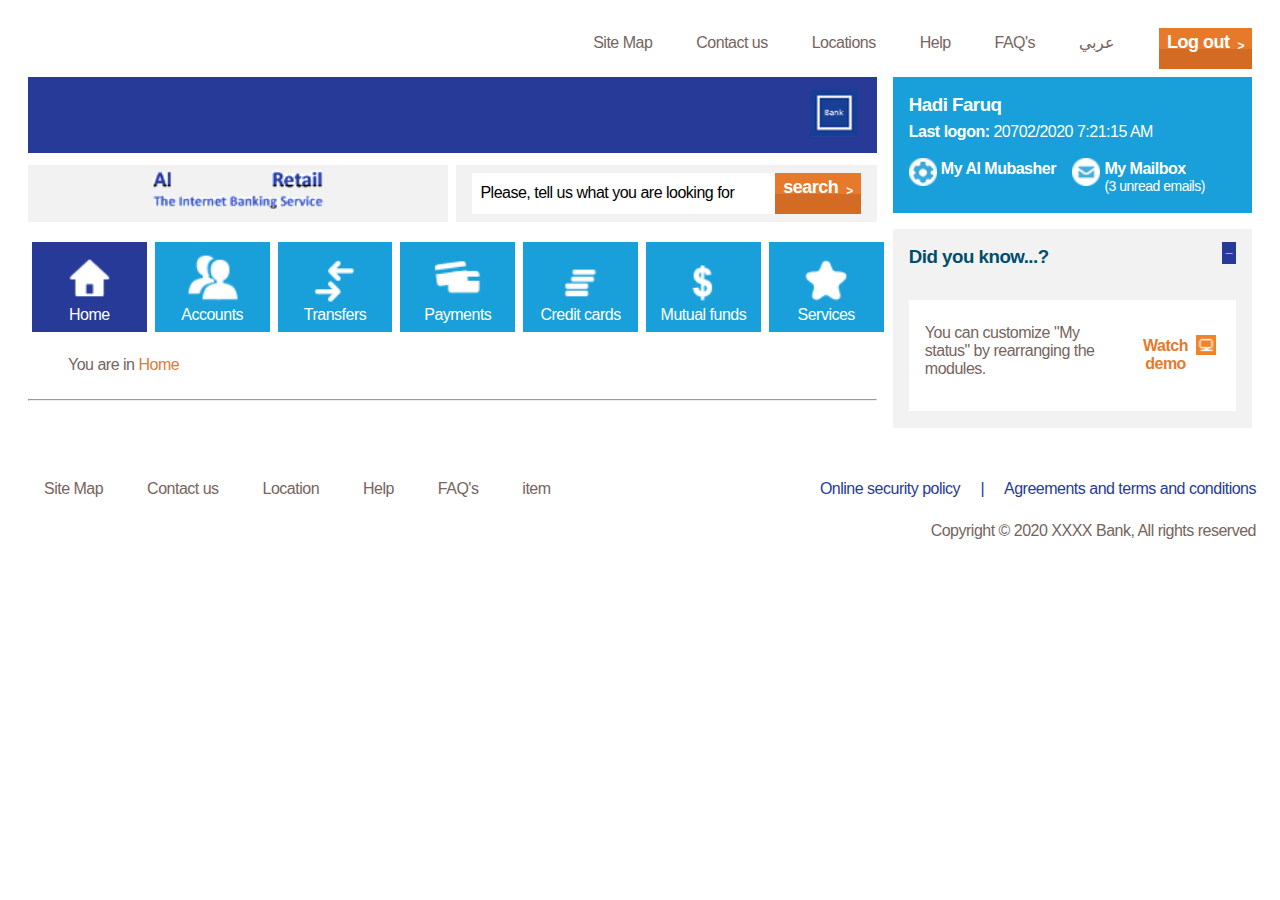
<file: index.html>
<!DOCTYPE html>
<html>
    <head>
        <meta charset="utf-8">
        <meta http-equiv="X-UA-Compatible" content="IE=edge">
        <title></title>
        <meta name="description" content="">
        <meta name="viewport" content="width=device-width, initial-scale=1">
        <link rel="stylesheet" href="css/index.css">
        <!--[if lt IE]>
            <link rel="stylesheet" type="text/css" href="index_ie.css" />
        <![endif]-->
    </head>
    <body>
        <!--[if lt IE 7]>
            <p class="browsehappy">You are using an <strong>outdated</strong> browser. Please <a href="#">upgrade your browser</a> to improve your experience.</p>
        <![endif]-->
        <div class="container--main-container">
            <header class="header">
                <nav class="main-nav">
                    <ul class="list">
                        <li class="list__item">
                            <a href="#">Site Map</a>
                        </li>
                        <li class="list__item">
                            <a href="#">Contact us</a>
                        </li>
                        <li class="list__item">
                            <a href="#">Locations</a>
                        </li>
                        <li class="list__item">
                            <a href="#">Help</a>
                        </li>
                        <li class="list__item">
                            <a href="#">FAQ's</a>
                        </li>
                        <li class="list__item">
                            <a href="#">عربي</a>
                        </li>
                        <li class="list__item">
                            <a href="#" class="button button--has-caret">Log out</a>
                        </li>
                    </ul>
                </nav>
            </header>
            <main class="page">
                <div class="row row--page">
                    <div class="col col-8">
                        <section class="content">
                            <div class="content__bank-header logo-banner--dark">
                                <img alt="Logo Bank" class="bank-header__img" src="./assets/logo_bank.png">
                            </div>
                            <div class="row content__sub-header">
                                <div class="col content__sub-header-content content__slogan-img-container">
                                    <div class="bg-grey min-h-100">
                                        <img alt="Logo Bank 2" class="content__slogan-image" src="./assets/logo_bank2.png">
                                    </div>
                                </div>
                                <div class="col content__sub-header-content">
                                    <div class="bg-grey min-h-100 content__search-box">
                                        <div class="searchbar">
                                            <input placeholder="Please, tell us what you are looking for" type="text">
                                            <button class="button button--has-caret">search</button>
                                        </div>
                                    </div>
                                </div>
                            </div>
                            <ul class="super-menu list row">
                                <li class="list__item col">
                                    <a class="button-navigation-item active" href="#">
                                        <img alt="Home" class="d-block button-navigation-item__image" src="./assets/i-nav1.png">
                                        <span>Home</span>
                                    </a>
                                </li>
                                <li class="list__item col">
                                    <a class="button-navigation-item" href="#">
                                        <img alt="Accounts" class="d-block button-navigation-item__image" src="./assets/i-nav2.png">
                                        <span>Accounts</span>
                                    </a>
                                </li>
                                <li class="list__item col">
                                    <a class="button-navigation-item" href="#">
                                        <img alt="Transfers" class="d-block button-navigation-item__image" src="./assets/i-nav3.png">
                                        <span>Transfers</span>
                                    </a>
                                </li>
                                <li class="list__item col">
                                    <a class="button-navigation-item" href="#">
                                        <img alt="Payments" class="d-block button-navigation-item__image" src="./assets/i-nav4.png">
                                        <span>Payments</span>
                                    </a>
                                </li>
                                <li class="list__item col">
                                    <a class="button-navigation-item" href="#">
                                        <img alt="Credit cards" class="d-block button-navigation-item__image" src="./assets/i-nav5.png">
                                        <span>Credit cards</span>
                                    </a>
                                </li>
                                <li class="list__item col">
                                    <a class="button-navigation-item" href="#">
                                        <img alt="Mutual funds" class="d-block button-navigation-item__image" src="./assets/i-nav6.png">
                                        <span>Mutual funds</span>
                                    </a>
                                </li>
                                <li class="list__item col">
                                    <a class="button-navigation-item" href="#">
                                        <img alt="Services" class="d-block button-navigation-item__image" src="./assets/i-nav7.png">
                                        <span>Services</span>
                                    </a>
                                </li>
                            </ul>
                            <div class="content__breadcrumb">
                                <span>You are in </span>
                                <ul class="breadcrumb">
                                    <li><span class="breadcrumb__item--current">Home</span></li>
                                  </ul>
                            </div>
                            <hr>
                        </section>
                    </div>
                    <div class="col">
                        <aside class="sidebar">
                            <div class="banner--dark">
                                <h3>Hadi Faruq</h3>
                                <p class="banner__info"><b>Last logon:</b> 20702/2020 7:21:15 AM</p>
                                <div class="d-flex">
                                    <button class="button-icon-special button button--transparent color-white">
                                        <img role="none" class="button-icon-special__icon" src="./assets/b-cr-img1.png">
                                        <span class="button-icon-special__text">My Al Mubasher</span>
                                    </button>
                                    <button class="button-icon-special button button--transparent color-white">
                                        <img role="none" class="button-icon-special__icon" src="./assets/b-cr-img2.png">
                                        <span class="button-icon-special__text">My Mailbox</br><span class="button-icon-special__sub-text">(3 unread emails)</span></span>
                                    </button>
                                </div>
                            </div>
                            <div class="banner">
                                <h3 class="banner__header banner__header--big-margin banner__header--marengo">Did you know...?</h3>
                                <div class="banner__content-white">
                                    <div class="row">
                                        <div class="col banner__customize-my-status">
                                            <p>You can customize "My status" by rearranging the modules.</p>
                                        </div>
                                        <div class="col d-flex align-items-center justify-end ">
                                            <a class="watch-demo button-icon-special" href="#">
                                                <span class="button-icon-special__text">Watch demo</span>
                                                <img role="none" class="button-icon-special__icon" src="./assets/i-w-watch.png">
                                            </a>
                                        </div>
                                    </div>
                                </div>
                            </div>
                        </aside>
                    </div>
                </div>
            </main>
        </div>
        <footer class="footer">
            <div class="container">
                <div class="row">
                    <div class="col">
                        <nav>
                            <ul class="list">
                                <li class="list__item">
                                    <a href="#">Site Map</a>
                                </li>
                                <li class="list__item">
                                    <a href="#">Contact us</a>
                                </li>
                                <li class="list__item">
                                    <a href="#">Location</a>
                                </li>
                                <li class="list__item">
                                    <a href="#">Help</a>
                                </li>
                                <li class="list__item">
                                    <a href="#">FAQ's</a>
                                </li>
                                <li class="list__item">
                                    <a href="#">item</a>
                                </li>
                            </ul>
                        </nav>
                    </div>
                    <div class="col">
                        <nav>
                            <ul class="conditions-list list list--has-separator list--blue">
                                <li class="list__item">
                                    <a href="#">Online security policy</a>
                                </li>
                                <li class="list__item">
                                    <a href="#">Agreements and terms and conditions</a>
                                </li>
                            </ul>
                        </nav>
                        <p class="copyright">
                            Copyright © 2020 XXXX Bank, All rights reserved
                        </p>
                    </div>
                </div>
            </div>
        </footer>


        <script src="./js/index.js" async defer></script>
    </body>
</html>
</file>
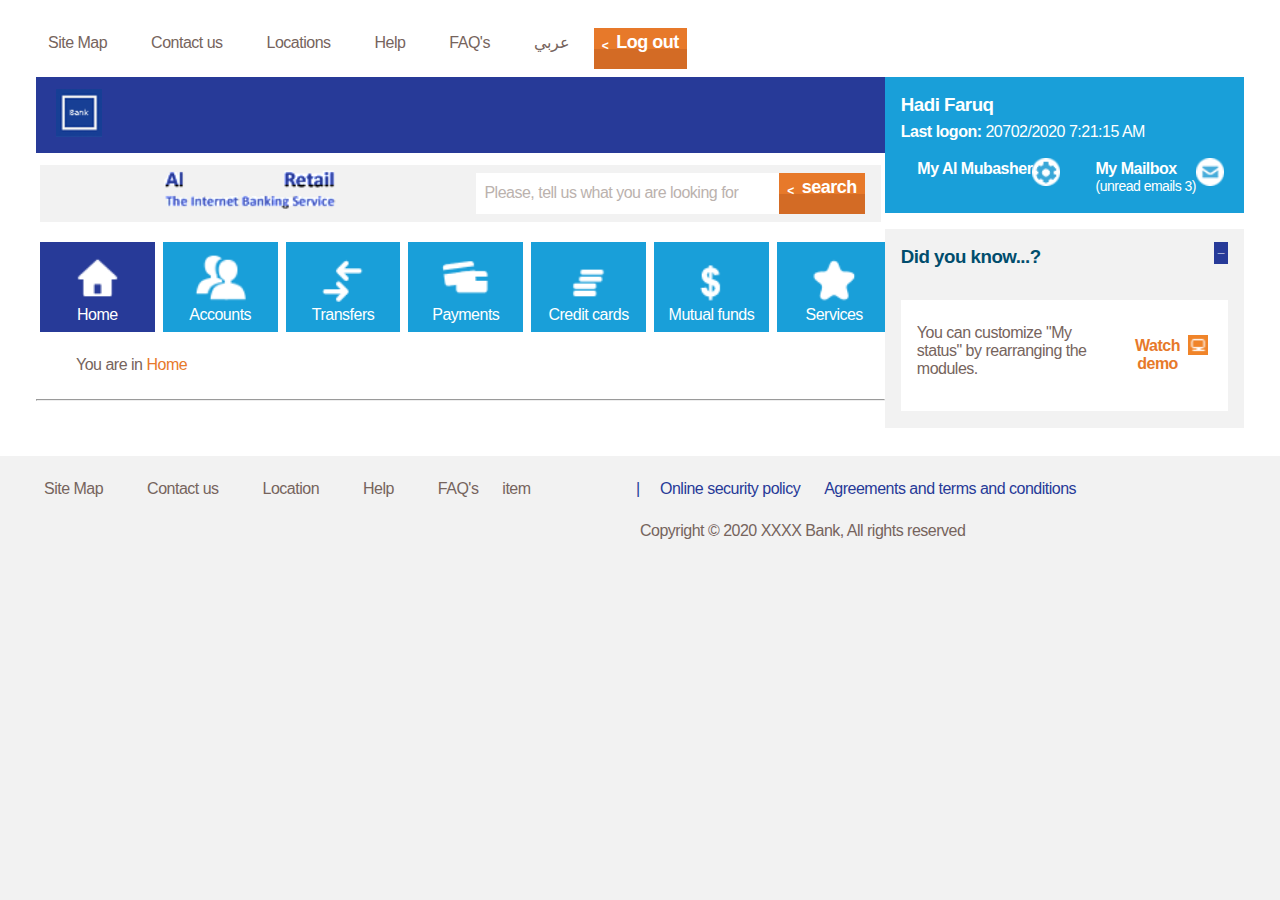
<file: index_rtl.html>
<!DOCTYPE html>
<html>
    <head>
        <meta charset="utf-8">
        <meta http-equiv="X-UA-Compatible" content="IE=edge">
        <title></title>
        <meta name="description" content="">
        <meta name="viewport" content="width=device-width, initial-scale=1">
        <link rel="stylesheet" href="css/index_rtl.css">
        <!--[if IE]>
            <link rel="stylesheet" type="text/css" href="index_ie_rtl.css" />
        <![endif]-->
    </head>
    <body>
        <!--[if lt IE 7]>
            <p class="browsehappy">You are using an <strong>outdated</strong> browser. Please <a href="#">upgrade your browser</a> to improve your experience.</p>
        <![endif]-->
        <div class="container--main-container">
            <header class="header">
                <nav class="main-nav">
                    <ul class="list">
                        <li class="list__item">
                            <a href="#">Site Map</a>
                        </li>
                        <li class="list__item">
                            <a href="#">Contact us</a>
                        </li>
                        <li class="list__item">
                            <a href="#">Locations</a>
                        </li>
                        <li class="list__item">
                            <a href="#">Help</a>
                        </li>
                        <li class="list__item">
                            <a href="#">FAQ's</a>
                        </li>
                        <li class="list__item">
                            <a href="#">عربي</a>
                        </li>
                        <li class="list__item">
                            <a href="#" class="button button--has-caret">Log out</a>
                        </li>
                    </ul>
                </nav>
            </header>
            <main class="page">
                <div class="row row--page">
                    <div class="col col-8">
                        <section class="content">
                            <div class="content__bank-header logo-banner--dark">
                                <img alt="Logo Bank" class="bank-header__img" src="./assets/logo_bank.png">
                            </div>
                            <div class="row content__sub-header">
                                <div class="col content__sub-header-content content__slogan-img-container">
                                    <div class="bg-grey min-h-100">
                                        <img alt="Logo Bank 2" class="content__slogan-image" src="./assets/logo_bank2.png">
                                    </div>
                                </div>
                                <div class="col content__sub-header-content">
                                    <div class="bg-grey min-h-100 content__search-box">
                                        <div class="searchbar">
                                            <input placeholder="Please, tell us what you are looking for" type="text">
                                            <button class="button button--has-caret">search</button>
                                        </div>
                                    </div>
                                </div>
                            </div>
                            <ul class="super-menu list row">
                                <li class="list__item col">
                                    <a class="button-navigation-item active" href="#">
                                        <img alt="Home" class="d-block button-navigation-item__image" src="./assets/i-nav1.png">
                                        <span>Home</span>
                                    </a>
                                </li>
                                <li class="list__item col">
                                    <a class="button-navigation-item" href="#">
                                        <img alt="Accounts" class="d-block button-navigation-item__image" src="./assets/i-nav2.png">
                                        <span>Accounts</span>
                                    </a>
                                </li>
                                <li class="list__item col">
                                    <a class="button-navigation-item" href="#">
                                        <img alt="Transfers" class="d-block button-navigation-item__image" src="./assets/i-nav3.png">
                                        <span>Transfers</span>
                                    </a>
                                </li>
                                <li class="list__item col">
                                    <a class="button-navigation-item" href="#">
                                        <img alt="Payments" class="d-block button-navigation-item__image" src="./assets/i-nav4.png">
                                        <span>Payments</span>
                                    </a>
                                </li>
                                <li class="list__item col">
                                    <a class="button-navigation-item" href="#">
                                        <img alt="Credit cards" class="d-block button-navigation-item__image" src="./assets/i-nav5.png">
                                        <span>Credit cards</span>
                                    </a>
                                </li>
                                <li class="list__item col">
                                    <a class="button-navigation-item" href="#">
                                        <img alt="Mutual funds" class="d-block button-navigation-item__image" src="./assets/i-nav6.png">
                                        <span>Mutual funds</span>
                                    </a>
                                </li>
                                <li class="list__item col">
                                    <a class="button-navigation-item" href="#">
                                        <img alt="Services" class="d-block button-navigation-item__image" src="./assets/i-nav7.png">
                                        <span>Services</span>
                                    </a>
                                </li>
                            </ul>
                            <div class="content__breadcrumb">
                                <span>You are in </span>
                                <ul class="breadcrumb">
                                    <li><span class="breadcrumb__item--current">Home</span></li>
                                  </ul>
                            </div>
                            <hr>
                        </section>
                    </div>
                    <div class="col">
                        <aside class="sidebar">
                            <div class="banner--dark">
                                <h3>Hadi Faruq</h3>
                                <p class="banner__info"><b>Last logon:</b> 20702/2020 7:21:15 AM</p>
                                <div class="d-flex">
                                    <button class="button-icon-special button button--transparent color-white">
                                        <img role="none" class="button-icon-special__icon" src="./assets/b-cr-img1.png">
                                        <span class="button-icon-special__text">My Al Mubasher</span>
                                    </button>
                                    <button class="button-icon-special button button--transparent color-white">
                                        <img role="none" class="button-icon-special__icon" src="./assets/b-cr-img2.png">
                                        <span class="button-icon-special__text">My Mailbox</br><span class="button-icon-special__sub-text">(3 unread emails)</span></span>
                                    </button>
                                </div>
                            </div>
                            <div class="banner">
                                <h3 class="banner__header banner__header--big-margin banner__header--marengo">Did you know...?</h3>
                                <div class="banner__content-white">
                                    <div class="row">
                                        <div class="col banner__customize-my-status">
                                            <p>You can customize "My status" by rearranging the modules.</p>
                                        </div>
                                        <div class="col d-flex align-items-center justify-end ">
                                            <a class="watch-demo button-icon-special" href="#">
                                                <span class="button-icon-special__text">Watch demo</span>
                                                <img role="none" class="button-icon-special__icon" src="./assets/i-w-watch.png">
                                            </a>
                                        </div>
                                    </div>
                                </div>
                            </div>
                        </aside>
                    </div>
                </div>
            </main>
        </div>
        <footer class="footer">
            <div class="container">
                <div class="row">
                    <div class="col">
                        <nav>
                            <ul class="list">
                                <li class="list__item">
                                    <a href="#">Site Map</a>
                                </li>
                                <li class="list__item">
                                    <a href="#">Contact us</a>
                                </li>
                                <li class="list__item">
                                    <a href="#">Location</a>
                                </li>
                                <li class="list__item">
                                    <a href="#">Help</a>
                                </li>
                                <li class="list__item">
                                    <a href="#">FAQ's</a>
                                </li>
                                <li class="list__item">
                                    <a href="#">item</a>
                                </li>
                            </ul>
                        </nav>
                    </div>
                    <div class="col">
                        <nav>
                            <ul class="conditions-list list list--has-separator list--blue">
                                <li class="list__item">
                                    <a href="#">Online security policy</a>
                                </li>
                                <li class="list__item">
                                    <a href="#">Agreements and terms and conditions</a>
                                </li>
                            </ul>
                        </nav>
                        <p class="copyright">
                            Copyright © 2020 XXXX Bank, All rights reserved
                        </p>
                    </div>
                </div>
            </div>
        </footer>


        <script src="./js/index.js" async defer></script>
    </body>
</html>
</file>
<file: css/index.css>
/**
 * Breakpoints needed for sass-mq mixin
 */
:root {
  --color-body: #76645d;
  --color-grey: #f2f2f2;
  --color-blue: #273a98;
  --color-cyan: #199fd9;
  --color-body--bck: var(--color-grey);
  --color-container-main-bck: white;
  --color-banner-logo-dark: var(--color-blue);
  --color-orange: #e7792a;
  --color-brown: #d46a21;
  --color-marengo: #004d6d;
  --font-body: Verdana, Helvetica, sans-serif;
  --font-size: 16px;
  --letter-spacing: -0.5px;
}

/*! normalize.css v8.0.1 | MIT License | github.com/necolas/normalize.css */
/* Document
   ========================================================================== */
/**
 * 1. Correct the line height in all browsers.
 * 2. Prevent adjustments of font size after orientation changes in iOS.
 */
html {
  line-height: 1.15;
  /* 1 */
  -webkit-text-size-adjust: 100%;
  /* 2 */
}

/* Sections
   ========================================================================== */
/**
 * Remove the margin in all browsers.
 */
body {
  margin: 0;
}

/**
 * Render the `main` element consistently in IE.
 */
main {
  display: block;
}

/**
 * Correct the font size and margin on `h1` elements within `section` and
 * `article` contexts in Chrome, Firefox, and Safari.
 */
h1 {
  font-size: 2em;
  margin: 0.67em 0;
}

/* Grouping content
   ========================================================================== */
/**
 * 1. Add the correct box sizing in Firefox.
 * 2. Show the overflow in Edge and IE.
 */
hr {
  box-sizing: content-box;
  /* 1 */
  height: 0;
  /* 1 */
  overflow: visible;
  /* 2 */
}

/**
 * 1. Correct the inheritance and scaling of font size in all browsers.
 * 2. Correct the odd `em` font sizing in all browsers.
 */
pre {
  font-family: monospace, monospace;
  /* 1 */
  font-size: 1em;
  /* 2 */
}

/* Text-level semantics
   ========================================================================== */
/**
 * Remove the gray background on active links in IE 10.
 */
a {
  background-color: transparent;
}

/**
 * 1. Remove the bottom border in Chrome 57-
 * 2. Add the correct text decoration in Chrome, Edge, IE, Opera, and Safari.
 */
abbr[title] {
  border-bottom: none;
  /* 1 */
  text-decoration: underline;
  /* 2 */
  text-decoration: underline dotted;
  /* 2 */
}

/**
 * Add the correct font weight in Chrome, Edge, and Safari.
 */
b,
strong {
  font-weight: bolder;
}

/**
 * 1. Correct the inheritance and scaling of font size in all browsers.
 * 2. Correct the odd `em` font sizing in all browsers.
 */
code,
kbd,
samp {
  font-family: monospace, monospace;
  /* 1 */
  font-size: 1em;
  /* 2 */
}

/**
 * Add the correct font size in all browsers.
 */
small {
  font-size: 80%;
}

/**
 * Prevent `sub` and `sup` elements from affecting the line height in
 * all browsers.
 */
sub,
sup {
  font-size: 75%;
  line-height: 0;
  position: relative;
  vertical-align: baseline;
}

sub {
  bottom: -0.25em;
}

sup {
  top: -0.5em;
}

/* Embedded content
   ========================================================================== */
/**
 * Remove the border on images inside links in IE 10.
 */
img {
  border-style: none;
}

/* Forms
   ========================================================================== */
/**
 * 1. Change the font styles in all browsers.
 * 2. Remove the margin in Firefox and Safari.
 */
button,
input,
optgroup,
select,
textarea {
  font-family: inherit;
  /* 1 */
  font-size: 100%;
  /* 1 */
  line-height: 1.15;
  /* 1 */
  margin: 0;
  /* 2 */
}

/**
 * Show the overflow in IE.
 * 1. Show the overflow in Edge.
 */
button,
input {
  /* 1 */
  overflow: visible;
}

/**
 * Remove the inheritance of text transform in Edge, Firefox, and IE.
 * 1. Remove the inheritance of text transform in Firefox.
 */
button,
select {
  /* 1 */
  text-transform: none;
}

/**
 * Correct the inability to style clickable types in iOS and Safari.
 */
button,
[type=button],
[type=reset],
[type=submit] {
  -webkit-appearance: button;
}

/**
 * Remove the inner border and padding in Firefox.
 */
button::-moz-focus-inner,
[type=button]::-moz-focus-inner,
[type=reset]::-moz-focus-inner,
[type=submit]::-moz-focus-inner {
  border-style: none;
  padding: 0;
}

/**
 * Restore the focus styles unset by the previous rule.
 */
button:-moz-focusring,
[type=button]:-moz-focusring,
[type=reset]:-moz-focusring,
[type=submit]:-moz-focusring {
  outline: 1px dotted ButtonText;
}

/**
 * Correct the padding in Firefox.
 */
fieldset {
  padding: 0.35em 0.75em 0.625em;
}

/**
 * 1. Correct the text wrapping in Edge and IE.
 * 2. Correct the color inheritance from `fieldset` elements in IE.
 * 3. Remove the padding so developers are not caught out when they zero out
 *    `fieldset` elements in all browsers.
 */
legend {
  box-sizing: border-box;
  /* 1 */
  color: inherit;
  /* 2 */
  display: table;
  /* 1 */
  max-width: 100%;
  /* 1 */
  padding: 0;
  /* 3 */
  white-space: normal;
  /* 1 */
}

/**
 * Add the correct vertical alignment in Chrome, Firefox, and Opera.
 */
progress {
  vertical-align: baseline;
}

/**
 * Remove the default vertical scrollbar in IE 10+.
 */
textarea {
  overflow: auto;
}

/**
 * 1. Add the correct box sizing in IE 10.
 * 2. Remove the padding in IE 10.
 */
[type=checkbox],
[type=radio] {
  box-sizing: border-box;
  /* 1 */
  padding: 0;
  /* 2 */
}

/**
 * Correct the cursor style of increment and decrement buttons in Chrome.
 */
[type=number]::-webkit-inner-spin-button,
[type=number]::-webkit-outer-spin-button {
  height: auto;
}

/**
 * 1. Correct the odd appearance in Chrome and Safari.
 * 2. Correct the outline style in Safari.
 */
[type=search] {
  -webkit-appearance: textfield;
  /* 1 */
  outline-offset: -2px;
  /* 2 */
}

/**
 * Remove the inner padding in Chrome and Safari on macOS.
 */
[type=search]::-webkit-search-decoration {
  -webkit-appearance: none;
}

/**
 * 1. Correct the inability to style clickable types in iOS and Safari.
 * 2. Change font properties to `inherit` in Safari.
 */
::-webkit-file-upload-button {
  -webkit-appearance: button;
  /* 1 */
  font: inherit;
  /* 2 */
}

/* Interactive
   ========================================================================== */
/*
 * Add the correct display in Edge, IE 10+, and Firefox.
 */
details {
  display: block;
}

/*
 * Add the correct display in all browsers.
 */
summary {
  display: list-item;
}

/* Misc
   ========================================================================== */
/**
 * Add the correct display in IE 10+.
 */
template {
  display: none;
}

/**
 * Add the correct display in IE 10.
 */
[hidden] {
  display: none;
}

h1, h2, h3, h4, h5, h6, p {
  margin: 0 0 0.5rem 0;
}

* {
  box-sizing: border-box;
}

body {
  background-color: var(--color-body) --bck;
  font-family: var(--font-body);
  font-size: var(--font-size);
  color: var(--color-body);
}

body, input {
  letter-spacing: var(--letter-spacing);
}

input {
  border: none;
  width: 100%;
  padding-left: 0.5rem;
  padding-right: 0.5rem;
}

.row {
  display: flex;
  flex-wrap: wrap;
}
@media (min-width: 61.25em) {
  .row {
    flex-wrap: nowrap;
  }
}

.col {
  flex: 0 0 auto;
}
@media (min-width: 61.25em) {
  .col {
    flex: 1 0 0%;
  }
}

@media (min-width: 61.25em) {
  .col-8 {
    flex: 0 0 auto;
    width: 70%;
  }
}

@media (min-width: 61.25em) {
  .row--page > .col {
    padding-left: 8px;
    padding-right: 8px;
  }
}
.row--page > .col:first-of-type {
  padding-left: 0;
}
.row--page > .col:last-of-type {
  padding-right: 0;
}

.container, .container--main-container {
  width: 100%;
  margin: 0 auto;
  max-width: 1430px;
  box-sizing: border-box;
}
.container--main-container {
  background-color: var(--color-container-main-bck);
  padding: 28px;
}

.header {
  width: 100%;
  margin-bottom: 0.5rem;
}

.footer {
  padding: 24px;
}

.content__bank-header {
  margin-bottom: 0.5rem;
}
.content__breadcrumb {
  padding-left: 2.5rem;
  margin-bottom: 1.5rem;
}
.content__sub-header {
  margin-bottom: 1rem;
}
.content__sub-header-content, .content__slogan-img-container {
  padding: 0.25rem;
}
.content__sub-header-content:first-of-type {
  padding-left: 0;
}
.content__sub-header-content:last-of-type {
  padding-right: 0;
}
.content__slogan-image {
  display: block;
  margin: 0 auto;
  height: 3rem;
}
.content__search-box {
  display: flex;
  align-items: center;
  justify-content: center;
}

.main-nav > .list {
  text-align: center;
}
@media (min-width: 61.25em) {
  .main-nav > .list {
    text-align: right;
  }
}
.main-nav > .list .list__item {
  width: 100%;
  margin-bottom: 1rem;
}
@media (min-width: 48em) {
  .main-nav > .list .list__item {
    width: auto;
    margin-bottom: 0;
  }
}

.list .list__item {
  width: 100%;
  margin-bottom: 1rem;
}
@media (min-width: 48em) {
  .list .list__item {
    width: auto;
    margin-bottom: 0;
  }
}

.button {
  display: inline-block;
  color: white;
  background: #e7792a;
  padding: 4px 8px 16px 8px;
  border: none;
  font-weight: 600;
  font-size: 1.125rem;
  letter-spacing: -0.03125rem;
}
.button--has-caret:after {
  content: ">";
  font-size: 0.75rem;
  margin-left: 0.5rem;
  position: relative;
  top: 0.125rem;
}
.button:not(.button--transparent) {
  background: linear-gradient(180deg, #e7792a 50%, #d36b25 51%);
}

.button-icon-special {
  display: flex;
  width: 100%;
}

.button-navigation-item {
  background-color: var(--color-cyan);
  display: inline-block;
  text-align: center;
  padding: 0.5rem 0;
}
.button-navigation-item.active {
  background-color: var(--color-blue);
}
.button-navigation-item__image {
  margin: 0 auto;
  height: 56px;
}
.button-navigation-item span {
  color: white;
}

.bank-header {
  padding: 1rem;
}
.bank-header__img {
  height: 3rem;
}

.searchbar {
  width: 100%;
  padding: 0.5rem 1rem;
}
.searchbar input::placeholder {
  color: rgba(var(--color-body), 0.5);
}

.banner, .banner--dark {
  background-color: var(--color-grey);
  padding: 1.065rem 1rem;
}

.banner--dark {
  background-color: var(--color-cyan);
  color: white;
  margin-bottom: 1rem;
}

.banner__content-white {
  background-color: white;
  padding: 24px 16px;
}

.banner__header {
  display: flex;
  justify-content: space-between;
}
.banner__header--big-margin {
  margin-bottom: 2rem;
}
.banner__header--marengo {
  color: var(--color-marengo);
}
.banner__header:after {
  content: "_";
  color: white;
  background-color: var(--color-blue);
  padding: 0 0.25rem 0.25rem;
  font-size: 0.75rem;
  position: relative;
  top: -0.25rem;
}
.banner__customize-my-status {
  width: 58%;
  flex: 0 0 auto;
}
.banner .button-icon-special, .banner--dark .button-icon-special {
  display: flex;
  text-decoration: none;
  color: inherit;
  padding: 0;
}
.banner .button-icon-special__icon, .banner--dark .button-icon-special__icon {
  margin-right: 0.25rem;
  height: 1.75rem;
}
.banner .button-icon-special__text, .banner--dark .button-icon-special__text {
  font-size: 1rem;
  font-weight: 600;
  position: relative;
  top: 2px;
  margin-bottom: 0.25rem;
  text-align: left;
}
.banner .button-icon-special__sub-text, .banner--dark .button-icon-special__sub-text {
  display: block;
  font-weight: 100;
  font-size: 0.875rem;
}
.banner__info {
  margin-bottom: 1rem;
}

.banner .button-icon-special.watch-demo, .banner--dark .button-icon-special.watch-demo {
  color: var(--color-orange);
  justify-content: flex-end;
}

.logo-banner--dark {
  padding: 0.75rem 1.25rem;
  background-color: var(--color-banner-logo-dark);
}

.watch-demo {
  width: 50%;
}
.watch-demo .button-icon-special__text {
  text-align: center;
  margin-right: 0.5rem;
}
.watch-demo .button-icon-special__icon {
  height: 1.25rem;
}

.list {
  margin: 0;
  padding: 0;
}
.list__item {
  display: inline-block;
}
.list:not(.super-menu) .list__item {
  padding-left: 1.25rem;
  padding-right: 1.25rem;
  position: relative;
}
.list:not(.super-menu) .list__item:last-of-type {
  padding-right: 0;
}
.list .list__item a {
  text-decoration: none;
  color: inherit;
}
.list .list__item a.button {
  color: white;
}
.list--blue {
  color: var(--color-blue);
}
.list--has-separator .list__item:after {
  content: "|";
  position: absolute;
  right: -4px;
}
.list--has-separator .list__item:last-of-type:after {
  content: none;
}

.conditions-list {
  margin-bottom: 1.5rem;
}

.super-menu {
  margin-bottom: 1.5rem;
}

.super-menu .list__item {
  padding: 0 0.25rem;
}
.super-menu .list__item > a {
  width: 100%;
}

.breadcrumb {
  text-decoration: none;
  padding: 0;
  margin: 0;
}
.breadcrumb__item, .breadcrumb__item--current {
  text-decoration: none;
  color: inherit;
}
.breadcrumb__item--current {
  color: var(--color-orange);
}

.block-centered {
  margin: 0 auto;
}

.d-flex, .searchbar {
  display: flex;
}

.d-block {
  display: block;
}

.align-items-center {
  align-items: center;
}

.justify-end {
  justify-content: flex-end;
}

.d-inline-block, .breadcrumb, .breadcrumb li {
  display: inline-block;
}

.transparent, .button.button--transparent {
  border: none;
  background-color: transparent;
}

.color-white {
  color: white;
}

.min-h-100 {
  min-height: 100%;
}

.text-right, .content__bank-header, .conditions-list, .copyright {
  text-align: right;
}

.text-left {
  text-align: left;
}

.bg-grey {
  background-color: var(--color-grey);
}

@media all and (-ms-high-contrast: none), (-ms-high-contrast: active) {
  /* IE10+ CSS styles go here */
}

/*# sourceMappingURL=index.css.map */
</file>
<file: css/index_rtl.css>
.rtl {
  direction: rtl;
}

/**
 * Breakpoints needed for sass-mq mixin
 */
/*! normalize.css v8.0.1 | MIT License | github.com/necolas/normalize.css */
/* Document
   ========================================================================== */
/**
 * 1. Correct the line height in all browsers.
 * 2. Prevent adjustments of font size after orientation changes in iOS.
 */
html {
  line-height: 1.15;
  /* 1 */
  -webkit-text-size-adjust: 100%;
  /* 2 */
}

/* Sections
   ========================================================================== */
/**
 * Remove the margin in all browsers.
 */
body {
  margin: 0;
}

/**
 * Render the `main` element consistently in IE.
 */
main {
  display: block;
}

/**
 * Correct the font size and margin on `h1` elements within `section` and
 * `article` contexts in Chrome, Firefox, and Safari.
 */
h1 {
  font-size: 2em;
  margin: 0.67em 0;
}

/* Grouping content
   ========================================================================== */
/**
 * 1. Add the correct box sizing in Firefox.
 * 2. Show the overflow in Edge and IE.
 */
hr {
  box-sizing: content-box;
  /* 1 */
  height: 0;
  /* 1 */
  overflow: visible;
  /* 2 */
}

/**
 * 1. Correct the inheritance and scaling of font size in all browsers.
 * 2. Correct the odd `em` font sizing in all browsers.
 */
pre {
  font-family: monospace, monospace;
  /* 1 */
  font-size: 1em;
  /* 2 */
}

/* Text-level semantics
   ========================================================================== */
/**
 * Remove the gray background on active links in IE 10.
 */
a {
  background-color: transparent;
}

/**
 * 1. Remove the bottom border in Chrome 57-
 * 2. Add the correct text decoration in Chrome, Edge, IE, Opera, and Safari.
 */
abbr[title] {
  border-bottom: none;
  /* 1 */
  text-decoration: underline;
  /* 2 */
  text-decoration: underline dotted;
  /* 2 */
}

/**
 * Add the correct font weight in Chrome, Edge, and Safari.
 */
b,
strong {
  font-weight: bolder;
}

/**
 * 1. Correct the inheritance and scaling of font size in all browsers.
 * 2. Correct the odd `em` font sizing in all browsers.
 */
code,
kbd,
samp {
  font-family: monospace, monospace;
  /* 1 */
  font-size: 1em;
  /* 2 */
}

/**
 * Add the correct font size in all browsers.
 */
small {
  font-size: 80%;
}

/**
 * Prevent `sub` and `sup` elements from affecting the line height in
 * all browsers.
 */
sub,
sup {
  font-size: 75%;
  line-height: 0;
  position: relative;
  vertical-align: baseline;
}

sub {
  bottom: -0.25em;
}

sup {
  top: -0.5em;
}

/* Embedded content
   ========================================================================== */
/**
 * Remove the border on images inside links in IE 10.
 */
img {
  border-style: none;
}

/* Forms
   ========================================================================== */
/**
 * 1. Change the font styles in all browsers.
 * 2. Remove the margin in Firefox and Safari.
 */
button,
input,
optgroup,
select,
textarea {
  font-family: inherit;
  /* 1 */
  font-size: 100%;
  /* 1 */
  line-height: 1.15;
  /* 1 */
  margin: 0;
  /* 2 */
}

/**
 * Show the overflow in IE.
 * 1. Show the overflow in Edge.
 */
button,
input {
  /* 1 */
  overflow: visible;
}

/**
 * Remove the inheritance of text transform in Edge, Firefox, and IE.
 * 1. Remove the inheritance of text transform in Firefox.
 */
button,
select {
  /* 1 */
  text-transform: none;
}

/**
 * Correct the inability to style clickable types in iOS and Safari.
 */
button,
[type=button],
[type=reset],
[type=submit] {
  -webkit-appearance: button;
}

/**
 * Remove the inner border and padding in Firefox.
 */
button::-moz-focus-inner,
[type=button]::-moz-focus-inner,
[type=reset]::-moz-focus-inner,
[type=submit]::-moz-focus-inner {
  border-style: none;
  padding: 0;
}

/**
 * Restore the focus styles unset by the previous rule.
 */
button:-moz-focusring,
[type=button]:-moz-focusring,
[type=reset]:-moz-focusring,
[type=submit]:-moz-focusring {
  outline: 1px dotted ButtonText;
}

/**
 * Correct the padding in Firefox.
 */
fieldset {
  padding: 0.35em 0.75em 0.625em;
}

/**
 * 1. Correct the text wrapping in Edge and IE.
 * 2. Correct the color inheritance from `fieldset` elements in IE.
 * 3. Remove the padding so developers are not caught out when they zero out
 *    `fieldset` elements in all browsers.
 */
legend {
  box-sizing: border-box;
  /* 1 */
  color: inherit;
  /* 2 */
  display: table;
  /* 1 */
  max-width: 100%;
  /* 1 */
  padding: 0;
  /* 3 */
  white-space: normal;
  /* 1 */
}

/**
 * Add the correct vertical alignment in Chrome, Firefox, and Opera.
 */
progress {
  vertical-align: baseline;
}

/**
 * Remove the default vertical scrollbar in IE 10+.
 */
textarea {
  overflow: auto;
}

/**
 * 1. Add the correct box sizing in IE 10.
 * 2. Remove the padding in IE 10.
 */
[type=checkbox],
[type=radio] {
  box-sizing: border-box;
  /* 1 */
  padding: 0;
  /* 2 */
}

/**
 * Correct the cursor style of increment and decrement buttons in Chrome.
 */
[type=number]::-webkit-inner-spin-button,
[type=number]::-webkit-outer-spin-button {
  height: auto;
}

/**
 * 1. Correct the odd appearance in Chrome and Safari.
 * 2. Correct the outline style in Safari.
 */
[type=search] {
  -webkit-appearance: textfield;
  /* 1 */
  outline-offset: -2px;
  /* 2 */
}

/**
 * Remove the inner padding in Chrome and Safari on macOS.
 */
[type=search]::-webkit-search-decoration {
  -webkit-appearance: none;
}

/**
 * 1. Correct the inability to style clickable types in iOS and Safari.
 * 2. Change font properties to `inherit` in Safari.
 */
::-webkit-file-upload-button {
  -webkit-appearance: button;
  /* 1 */
  font: inherit;
  /* 2 */
}

/* Interactive
   ========================================================================== */
/*
 * Add the correct display in Edge, IE 10+, and Firefox.
 */
details {
  display: block;
}

/*
 * Add the correct display in all browsers.
 */
summary {
  display: list-item;
}

/* Misc
   ========================================================================== */
/**
 * Add the correct display in IE 10+.
 */
template {
  display: none;
}

/**
 * Add the correct display in IE 10.
 */
[hidden] {
  display: none;
}

h1, h2, h3, h4, h5, h6, p {
  margin: 0 0 0.5rem 0;
}

* {
  box-sizing: border-box;
}

body {
  background-color: #f2f2f2;
  font-family: Verdana, Helvetica, sans-serif;
  font-size: 16px;
  color: #76645d;
}

body, input {
  letter-spacing: -0.5px;
}

input {
  border: none;
  width: 100%;
  padding-left: 0.5rem;
  padding-right: 0.5rem;
}

.row {
  display: flex;
  flex-wrap: wrap;
}
@media (min-width: 61.25em) {
  .row {
    flex-wrap: nowrap;
  }
}

.col {
  flex: 0 0 auto;
}
@media (min-width: 61.25em) {
  .col {
    flex: 1 0 0%;
  }
}

@media (min-width: 61.25em) {
  .col-8 {
    flex: 0 0 auto;
    width: 70%;
  }
}

@media (min-width: 61.25em) {
  .row--page > .col {
    padding-left: 8px;
    padding-right: 8px;
  }
}
.row--page > .col:first-of-type {
  padding-right: 0;
}
.row--page > .col:last-of-type {
  padding-left: 0;
}

.container, .container--main-container {
  width: 100%;
  margin: 0 auto;
  max-width: 1430px;
  box-sizing: border-box;
}
.container--main-container {
  background-color: white;
  padding: 28px;
}

.header {
  width: 100%;
  margin-bottom: 0.5rem;
}

.footer {
  padding: 24px;
}

.content__bank-header {
  margin-bottom: 0.5rem;
}
.content__breadcrumb {
  padding-left: 2.5rem;
  margin-bottom: 1.5rem;
}
.content__sub-header {
  margin-bottom: 1rem;
}
.content__sub-header-content, .content__slogan-img-container {
  padding: 0.25rem;
}
.content__sub-header-content:first-of-type {
  padding-right: 0;
}
.content__sub-header-content:last-of-type {
  padding-left: 0;
}
.content__slogan-image {
  display: block;
  margin: 0 auto;
  height: 3rem;
}
.content__search-box {
  display: flex;
  align-items: center;
  justify-content: center;
}

.main-nav > .list {
  text-align: center;
}
@media (min-width: 61.25em) {
  .main-nav > .list {
    text-align: left;
  }
}
.main-nav > .list .list__item {
  width: 100%;
  margin-bottom: 1rem;
}
@media (min-width: 48em) {
  .main-nav > .list .list__item {
    width: auto;
    margin-bottom: 0;
  }
}

.list .list__item {
  width: 100%;
  margin-bottom: 1rem;
}
@media (min-width: 48em) {
  .list .list__item {
    width: auto;
    margin-bottom: 0;
  }
}

.button {
  display: inline-block;
  color: white;
  background: #e7792a;
  padding: 4px 8px 16px 8px;
  border: none;
  font-weight: 600;
  font-size: 1.125rem;
  letter-spacing: -0.03125rem;
  direction: rtl;
}
.button--has-caret:after {
  content: ">";
  font-size: 0.75rem;
  margin-right: 0.5rem;
  position: relative;
  top: 0.125rem;
}
.button:not(.button--transparent) {
  background: linear-gradient(180deg, #e7792a 50%, #d36b25 51%);
}

.button-icon-special {
  display: flex;
  width: 100%;
}

.button-navigation-item {
  background-color: #199fd9;
  display: inline-block;
  text-align: center;
  padding: 0.5rem 0;
}
.button-navigation-item.active {
  background-color: #273a98;
}
.button-navigation-item__image {
  margin: 0 auto;
  height: 56px;
}
.button-navigation-item span {
  color: white;
}

.bank-header {
  padding: 1rem;
}
.bank-header__img {
  height: 3rem;
}

.searchbar {
  width: 100%;
  padding: 0.5rem 1rem;
  direction: ltr;
}
.searchbar input::placeholder {
  color: #bbb2ae;
}

.banner, .banner--dark {
  background-color: #f2f2f2;
  padding: 1.065rem 1rem;
}

.banner--dark {
  background-color: #199fd9;
  color: white;
  margin-bottom: 1rem;
}

.banner__content-white {
  background-color: white;
  padding: 24px 16px;
}

.banner__header {
  display: flex;
  justify-content: space-between;
}
.banner__header--big-margin {
  margin-bottom: 2rem;
}
.banner__header--marengo {
  color: #004d6d;
}
.banner__header:after {
  content: "_";
  color: white;
  background-color: #273a98;
  padding: 0 0.25rem 0.25rem;
  font-size: 0.75rem;
  position: relative;
  top: -0.25rem;
}
.banner__customize-my-status {
  width: 58%;
  flex: 0 0 auto;
}
.banner .button-icon-special, .banner--dark .button-icon-special {
  display: flex;
  text-decoration: none;
  color: inherit;
  padding: 0;
}
.banner .button-icon-special__icon, .banner--dark .button-icon-special__icon {
  margin-right: 0.25rem;
  height: 1.75rem;
}
.banner .button-icon-special__text, .banner--dark .button-icon-special__text {
  font-size: 1rem;
  font-weight: 600;
  position: relative;
  top: 2px;
  margin-bottom: 0.25rem;
  text-align: left;
}
.banner .button-icon-special__sub-text, .banner--dark .button-icon-special__sub-text {
  display: block;
  font-weight: 100;
  font-size: 0.875rem;
}
.banner__info {
  margin-bottom: 1rem;
}

.banner .button-icon-special.watch-demo, .banner--dark .button-icon-special.watch-demo {
  color: #e7792a;
  justify-content: flex-end;
}

.logo-banner--dark {
  padding: 0.75rem 1.25rem;
  background-color: #273a98;
}

.watch-demo {
  width: 50%;
}
.watch-demo .button-icon-special__text {
  text-align: center;
  margin-right: 0.5rem;
}
.watch-demo .button-icon-special__icon {
  height: 1.25rem;
}

.list {
  margin: 0;
  padding: 0;
}
.list__item {
  display: inline-block;
}
.list:not(.super-menu) .list__item {
  padding-left: 1.25rem;
  padding-right: 1.25rem;
  position: relative;
}
.list:not(.super-menu) .list__item:last-of-type {
  padding-left: 0;
}
.list .list__item a {
  text-decoration: none;
  color: inherit;
}
.list .list__item a.button {
  color: white;
}
.list--blue {
  color: #273a98;
}
.list--has-separator .list__item:after {
  content: "|";
  position: absolute;
  left: -4px;
}
.list--has-separator .list__item:last-of-type:after {
  content: none;
}

.conditions-list {
  margin-bottom: 1.5rem;
}

.super-menu {
  margin-bottom: 1.5rem;
}

.super-menu .list__item {
  padding: 0 0.25rem;
}
.super-menu .list__item > a {
  width: 100%;
}

.breadcrumb {
  text-decoration: none;
  padding: 0;
  margin: 0;
}
.breadcrumb__item, .breadcrumb__item--current {
  text-decoration: none;
  color: inherit;
}
.breadcrumb__item--current {
  color: #e7792a;
}

.block-centered {
  margin: 0 auto;
}

.d-flex, .searchbar {
  display: flex;
}

.d-block {
  display: block;
}

.align-items-center {
  align-items: center;
}

.justify-end {
  justify-content: flex-end;
}

.d-inline-block, .breadcrumb, .breadcrumb li {
  display: inline-block;
}

.transparent, .button.button--transparent {
  border: none;
  background-color: transparent;
}

.color-white {
  color: white;
}

.min-h-100 {
  min-height: 100%;
}

.text-right {
  text-align: right;
}

.text-left, .content__bank-header, .conditions-list, .copyright {
  text-align: left;
}

.bg-grey {
  background-color: #f2f2f2;
}

/*# sourceMappingURL=index_rtl.css.map */
</file>
